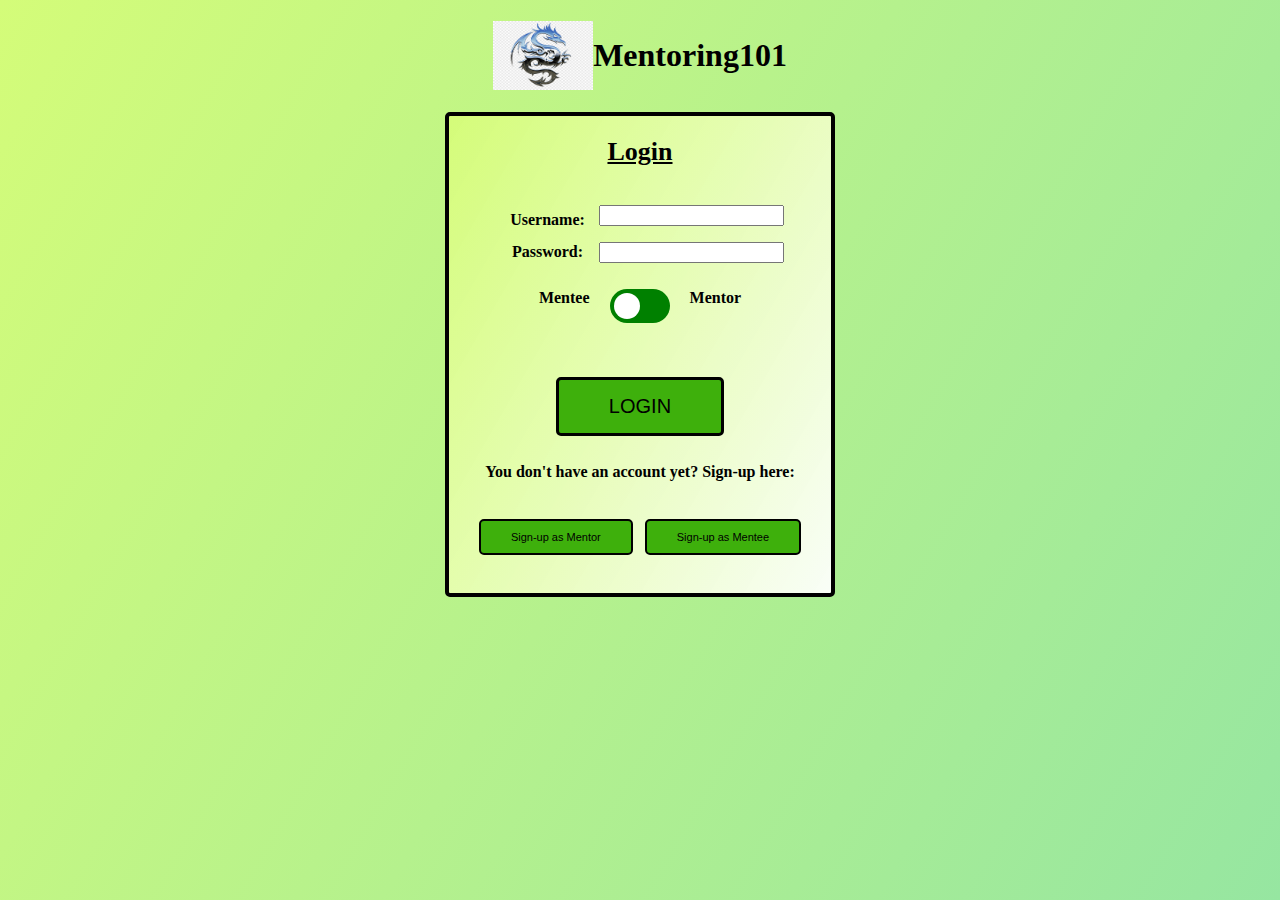
<file: index.html>
<!DOCTYPE html >
<link rel="stylesheet" href="CSS Files\login_style.css">
<link rel="stylesheet" href="CSS Files\general.css">


<body class="dragonBackground" >
    <h1 div class="center">
        <img src="Photos\EPIC DRAGON.png" class="img_style">
        Mentoring101
    </h1>
    
    <div class="center1 roundCorners loginBackround">
        <h4>
            <div class="font_login"><u> Login </u> </div>
           
         <form action="">

          <div class="center2">
            <label for=""> Username: </label>  <input class="center2" type="text" name="name" id="" minlength="5" maxlength="12" required> 
          </div>
           
          <div class="center2">
             <label for=""> Password: </label>   <input type="password" name="password" id="" minlength="12" required> 
          </div>
             <div class="spacing">
                Mentee &nbsp &nbsp    
                <label class="switch">
                    
                    <input type="checkbox">
                    
                    <span class="slider round">  </span>
                </label>
                &nbsp &nbsp  Mentor
            </div>
            
            <div class="flex_container">
                  <div> <input type="submit" value="LOGIN" class="loginButton spacing roundCorners"></input> </div>
                
                  <div> You don't have an account yet? Sign-up here: </div>
            </div>
              
            <div class="flex_container2">
                <button class="button1 marginsLeft roundCorners" type="button" value="Button"  onclick = "window.location.href = 'mentorSignUp.html';">
                  Sign-up as Mentor 
                </button>
                    &nbsp &nbsp
                <button class="button1 marginsRight roundCorners" type="button" value="Button" onclick = "window.location.href = 'menteeSignUp.html';">
                  Sign-up as Mentee 
                </button>
            </div>    
            </form>   
        </h4>     
    </div>

</body>
</file>
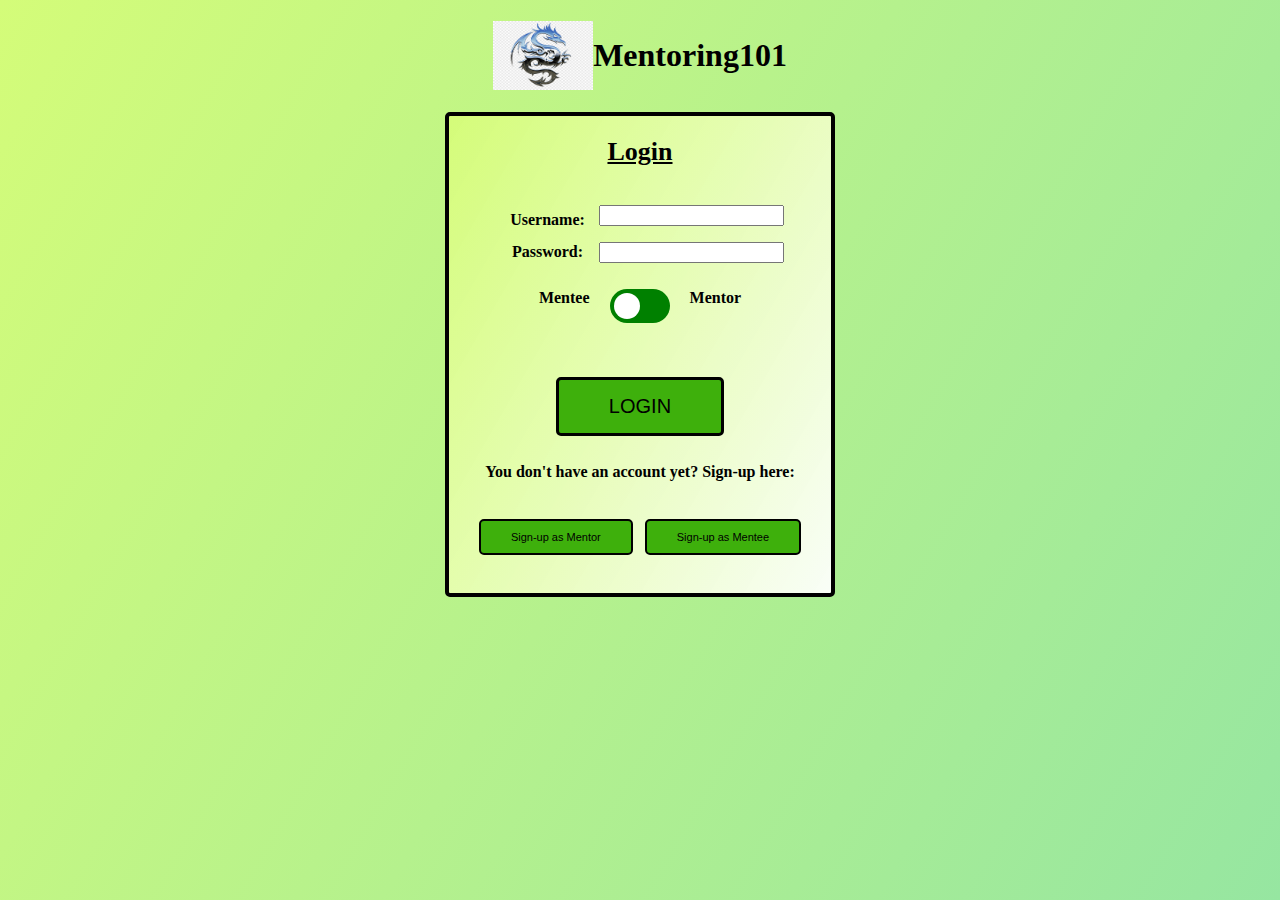
<file: login.html>
<!DOCTYPE html >
<link rel="stylesheet" href="CSS Files\login_style.css">
<link rel="stylesheet" href="CSS Files\general.css">


<body class="dragonBackground" >
    <h1 div class="center">
        <img src="Photos\EPIC DRAGON.png" class="img_style">
        Mentoring101
    </h1>
    
    <div class="center1 roundCorners loginBackround">
        <h4>
            <div class="font_login"><u> Login </u> </div>
           
         <form action="">

          <div class="center2">
            <label for=""> Username: </label>  <input class="center2" type="text" name="name" id="" required> 
          </div>
           
          <div class="center2">
             <label for=""> Password: </label>   <input type="password" name="password" id="" required> 
          </div>
             <div class="spacing">
                Mentee &nbsp &nbsp    
                <label class="switch">
                    
                    <input type="checkbox">
                    
                    <span class="slider round">  </span>
                </label>
                &nbsp &nbsp  Mentor
            </div>
            
            <div class="flex_container">
                  <div> <input type="submit" value="LOGIN" class="loginButton spacing roundCorners"></input> </div>
                
                  <div> You don't have an account yet? Sign-up here: </div>
            </div>
              
            <div class="flex_container2">
                <button class="button1 marginsLeft roundCorners" type="button" value="Button"  onclick = "window.location.href = 'mentorSignUp.html';">
                  Sign-up as Mentor 
                </button>
                    &nbsp &nbsp
                <button class="button1 marginsRight roundCorners" type="button" value="Button" onclick = "window.location.href = 'menteeSignUp.html';">
                  Sign-up as Mentee 
                </button>
            </div>    
            </form>   
        </h4>     
    </div>

</body>
</file>
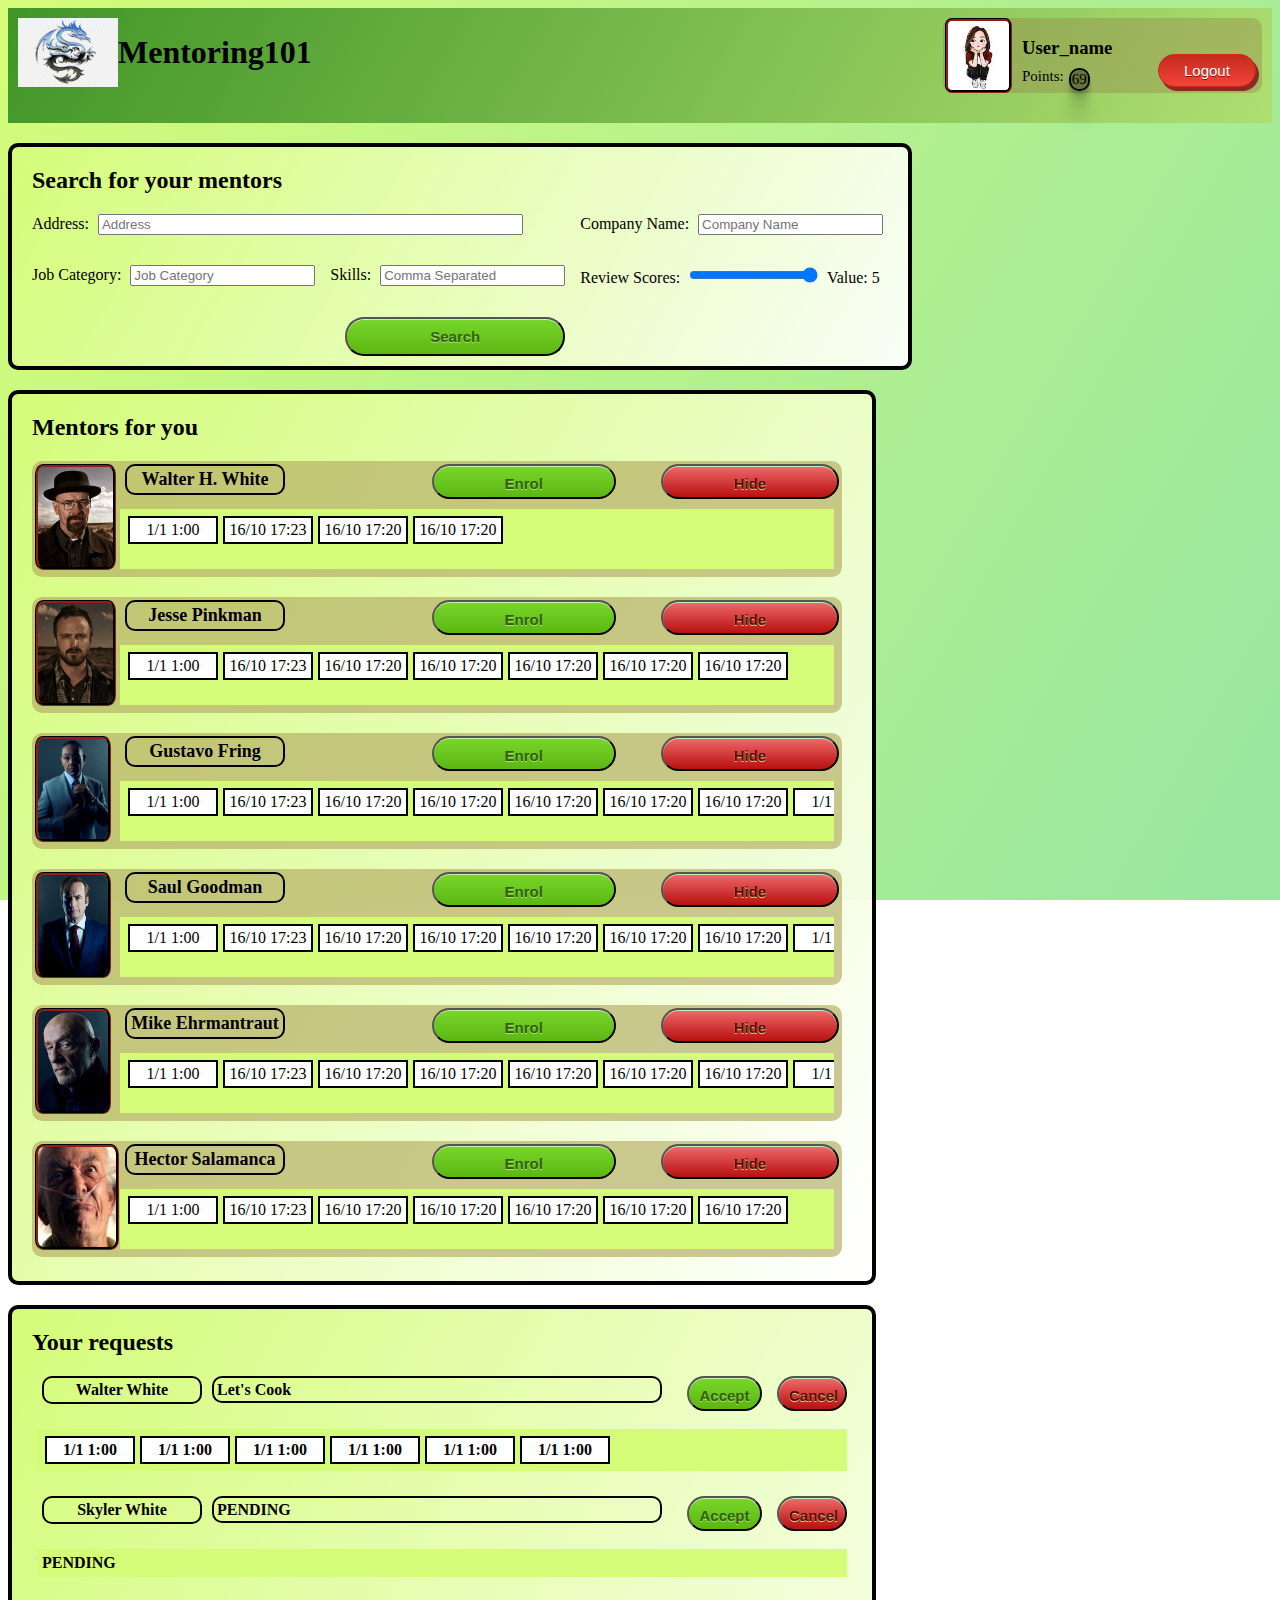
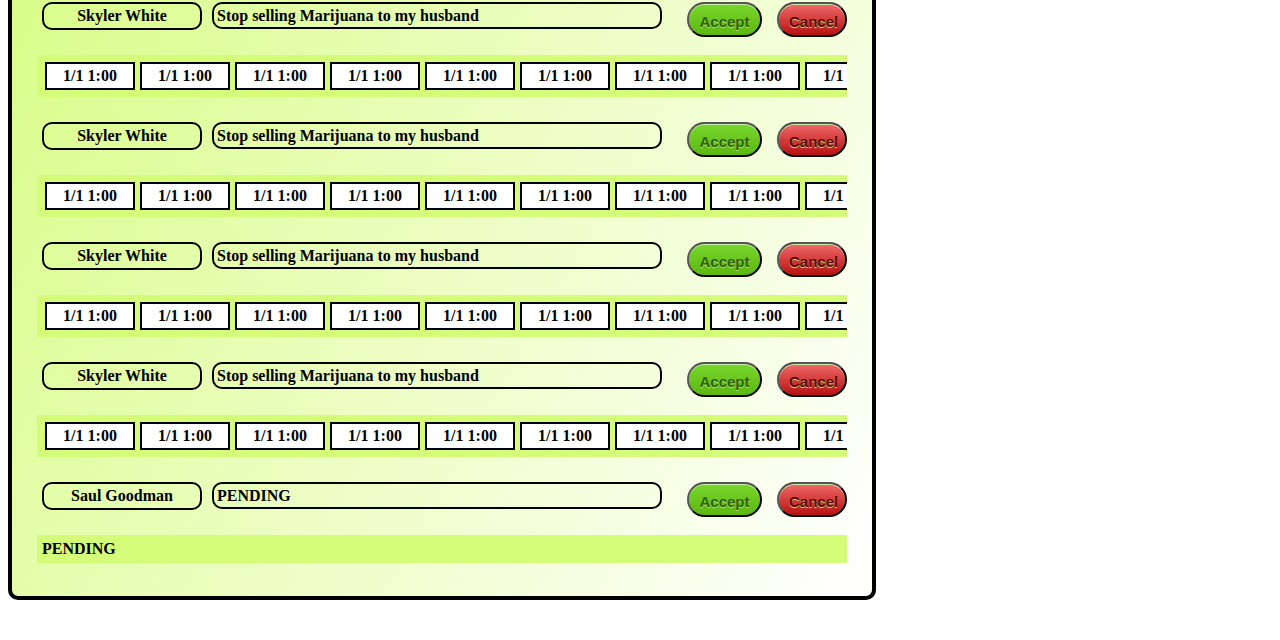
<file: menteeMain.html>
<!DOCTYPE html>
<link rel="stylesheet" href="CSS Files\mentee_style.css">
<link rel="stylesheet" href="CSS Files\login_style.css">
<link rel="stylesheet" href="CSS Files\mentor_style.css">
<link rel="stylesheet" href="CSS Files\general.css">

<body class=dragonBackground>

<div class="grid">
    <h1 div class="center_container2 item1">
        <img src="Photos\EPIC DRAGON.png" class="img_style">
        Mentoring101
    </h1>
    <div class="accountBackround roundCorners1"></div>
    <div class="item2"><img src="Photos\Profile Pic.jpg" class="imgStyle"> </div>
    <div class="item3"><h3> User_name </h3> </div>
    <div class="item4">Points: 
    <div class="upvotes roundCorners1">69</div> 
    </div>
    <div class="item5 logout " onclick = "window.location.href = 'index.html'">Logout</div>
</div>

<div class="bigFlex">

    <div class = "right loginBackround roundCorners1">
        <div ><h2 class="top"> Search for your mentors </h2></div>
        <form action="" class="searchGrid">  
           <div class="address"> Address: <input type="text" name="address" placeholder="Address" size="50"> </div>
           <div class="jobCategory">  Job Category: <input type="text" name="Job Category" placeholder="Job Category" pattern="[A-Za-z]+"> </div>
           <div> Company Name: <input  type="text" name="Company Name" placeholder="Company Name"> </div>
           <div>  Skills: <input type="text" name="Skills" placeholder="Comma Separated" pattern="[A-Za-z,]+"> </div>
             <div> Review Scores:  <input type="range" min="0" max="5" value="5" id="myRange" name="ReviewScore">
                   Value: <span id="demo"></span>

                   <script>
                        var slider = document.getElementById("myRange");
                        var output = document.getElementById("demo");
                        output.innerHTML = slider.value;
                        
                        slider.oninput = function() {
                        output.innerHTML = this.value;
                        }
                    </script>
            </div>
               
            
            
            <input type="submit" value="Search" class="acceptButton search">  
        </form>
    </div>

    <div class = "left_mentorsForYou loginBackround roundCorners1">
        <h2> Mentors for you</h2>

        <div class="meetingContainer">

            <!-- DUMMY CHARACTERS -->
            <div class="mentorForYouGrid slotBackround">
                <div class="divImg"><img src="Photos\Walter.png" class="mentorImg"></div>
                <div class="cornersNameMentor roundCorners1" style="font-size: large;"><b>Walter H. White</b></div>
                <button class=" betterButtons acceptButton acceptPos" > Enrol </button>
                <button class="betterButtons denyButton denyPos" > Hide</button>
                <div class="timeDateList">
                    <div class="timeDateItem">1/1 1:00</div>
                    <div class="timeDateItem">16/10 17:23</div>
                    <div class="timeDateItem">16/10 17:20</div>
                    <div class="timeDateItem">16/10 17:20</div>
                 
                </div>
            </div>

            <div class="mentorForYouGrid slotBackround">
                <div class="divImg"><img src="Photos\Jesse.png" class="mentorImg"></div>
                <div class="cornersNameMentor roundCorners1" style="font-size: large;"><b>Jesse Pinkman</b></div>
                <button class=" betterButtons acceptButton acceptPos" > Enrol </button>
                <button class="betterButtons denyButton denyPos" > Hide</button>
                <div class="timeDateList">
                    <div class="timeDateItem">1/1 1:00</div>
                    <div class="timeDateItem">16/10 17:23</div>
                    <div class="timeDateItem">16/10 17:20</div>
                    <div class="timeDateItem">16/10 17:20</div>
                    <div class="timeDateItem">16/10 17:20</div>
                    <div class="timeDateItem">16/10 17:20</div>
                    <div class="timeDateItem">16/10 17:20</div>
                
                </div>
            </div>

            <div class="mentorForYouGrid slotBackround">
                <div class="divImg"><img src="Photos\Gus.webp" class="mentorImg"></div>
                <div class="cornersNameMentor roundCorners1" style="font-size: large;"><b>Gustavo Fring</b></div>
                <button class=" betterButtons acceptButton acceptPos" > Enrol </button>
                <button class="betterButtons denyButton denyPos" > Hide</button>
                <div class="timeDateList">
                    <div class="timeDateItem">1/1 1:00</div>
                    <div class="timeDateItem">16/10 17:23</div>
                    <div class="timeDateItem">16/10 17:20</div>
                    <div class="timeDateItem">16/10 17:20</div>
                    <div class="timeDateItem">16/10 17:20</div>
                    <div class="timeDateItem">16/10 17:20</div>
                    <div class="timeDateItem">16/10 17:20</div>
                    <div class="timeDateItem">1/1 1:00</div>
                    <div class="timeDateItem">16/10 17:23</div>
                    <div class="timeDateItem">16/10 17:20</div>
                    <div class="timeDateItem">16/10 17:20</div>
                    <div class="timeDateItem">16/10 17:20</div>
                    <div class="timeDateItem">16/10 17:20</div>
                    <div class="timeDateItem">16/10 17:20</div>
                
                </div>
            </div>


            <div class="mentorForYouGrid slotBackround">
                <div class="divImg"><img src="Photos\Saul.png" class="mentorImg"></div>
                <div class="cornersNameMentor roundCorners1" style="font-size: large;"><b>Saul Goodman</b></div>
                <button class=" betterButtons acceptButton acceptPos" > Enrol </button>
                <button class="betterButtons denyButton denyPos" > Hide</button>
                <div class="timeDateList">
                    <div class="timeDateItem">1/1 1:00</div>
                    <div class="timeDateItem">16/10 17:23</div>
                    <div class="timeDateItem">16/10 17:20</div>
                    <div class="timeDateItem">16/10 17:20</div>
                    <div class="timeDateItem">16/10 17:20</div>
                    <div class="timeDateItem">16/10 17:20</div>
                    <div class="timeDateItem">16/10 17:20</div>
                    <div class="timeDateItem">1/1 1:00</div>
                    <div class="timeDateItem">16/10 17:23</div>
                    <div class="timeDateItem">16/10 17:20</div>
                    <div class="timeDateItem">16/10 17:20</div>
                    <div class="timeDateItem">16/10 17:20</div>
                    <div class="timeDateItem">16/10 17:20</div>
                    <div class="timeDateItem">16/10 17:20</div>
                
                </div>
            </div>

            <div class="mentorForYouGrid slotBackround">
                <div class="divImg"><img src="Photos\Mike.png" class="mentorImg"></div>
                <div class="cornersNameMentor roundCorners1" style="font-size: large;"><b>Mike Ehrmantraut</b></div>
                <button class=" betterButtons acceptButton acceptPos" > Enrol </button>
                <button class="betterButtons denyButton denyPos" > Hide</button>
                <div class="timeDateList">
                    <div class="timeDateItem">1/1 1:00</div>
                    <div class="timeDateItem">16/10 17:23</div>
                    <div class="timeDateItem">16/10 17:20</div>
                    <div class="timeDateItem">16/10 17:20</div>
                    <div class="timeDateItem">16/10 17:20</div>
                    <div class="timeDateItem">16/10 17:20</div>
                    <div class="timeDateItem">16/10 17:20</div>
                    <div class="timeDateItem">1/1 1:00</div>
                    <div class="timeDateItem">16/10 17:23</div>
                    <div class="timeDateItem">16/10 17:20</div>
                    <div class="timeDateItem">16/10 17:20</div>
                    <div class="timeDateItem">16/10 17:20</div>
                    <div class="timeDateItem">16/10 17:20</div>
                    <div class="timeDateItem">16/10 17:20</div>
                
                </div>
            </div>

            <div class="mentorForYouGrid slotBackround">
                <div class="divImg"><img src="Photos\Hector.jpeg" class="mentorImg"></div>
                <div class="cornersNameMentor roundCorners1" style="font-size: large;"><b>Hector Salamanca</b></div>
                <button class=" betterButtons acceptButton acceptPos" > Enrol </button>
                <button class="betterButtons denyButton denyPos" > Hide</button>
                <div class="timeDateList">
                    <div class="timeDateItem">1/1 1:00</div>
                    <div class="timeDateItem">16/10 17:23</div>
                    <div class="timeDateItem">16/10 17:20</div>
                    <div class="timeDateItem">16/10 17:20</div>
                    <div class="timeDateItem">16/10 17:20</div>
                    <div class="timeDateItem">16/10 17:20</div>
                    <div class="timeDateItem">16/10 17:20</div>
                
                </div>
            </div>

            <div class="mentorForYouGrid slotBackround">
                <div class="divImg"><img src="Photos\Hank.png" class="mentorImg"></div>
                <div class="cornersNameMentor roundCorners1" style="font-size: large;"><b>Hank Schrader</b></div>
                <button class=" betterButtons acceptButton acceptPos" > Enrol </button>
                <button class="betterButtons denyButton denyPos" > Hide</button>
                <div class="timeDateList">
                    <div class="timeDateItem">1/1 1:00</div>
                    <div class="timeDateItem">16/10 17:23</div>
                    <div class="timeDateItem">16/10 17:20</div>
                    <div class="timeDateItem">16/10 17:20</div>
                    <div class="timeDateItem">16/10 17:20</div>
                    <div class="timeDateItem">16/10 17:20</div>
                    <div class="timeDateItem">16/10 17:20</div>
                    <div class="timeDateItem">1/1 1:00</div>
                    <div class="timeDateItem">16/10 17:23</div>
                    <div class="timeDateItem">16/10 17:20</div>
                    <div class="timeDateItem">16/10 17:20</div>
                    <div class="timeDateItem">16/10 17:20</div>
                    <div class="timeDateItem">16/10 17:20</div>
                    <div class="timeDateItem">16/10 17:20</div>
                
                </div>
            </div>

             <!-- DUMMY CHARACTERS -->
        </div>
      
    </div>

    <div class = "left_mentorsForYou loginBackround roundCorners1">
        <h2>Your requests</h2>
        <!-- DUMMY CHARACTERS-->
        <div class="meetingContainer">
        <div class="yourRequestEntry">
            <div class="yourRequestsName roundCorners1">  Walter White    </div>
            <div class="descritpion"> Let's Cook</div>
            <button class=" betterButtons acceptButton acceptPos" > Accept </button>
            <button class="betterButtons denyButton1 denyPos" > Cancel</button>
            <div class="timeDateList2" >
                <div class="timeDateItem">1/1 1:00</div>
                <div class="timeDateItem">1/1 1:00</div>
                <div class="timeDateItem">1/1 1:00</div>
                <div class="timeDateItem">1/1 1:00</div>

                <div class="timeDateItem">1/1 1:00</div> <div class="timeDateItem">1/1 1:00</div>
            </div>  
        </div>

        <div class="yourRequestEntry">
            <div class="yourRequestsName roundCorners1">  Skyler White    </div>
            <div class="descritpion"> PENDING</div>
            <button class=" betterButtons acceptButton acceptPos" > Accept </button>
            <button class="betterButtons denyButton1 denyPos" > Cancel</button>
            <div class="timeDateList2" >
                PENDING
            </div>  
        </div>

        <div class="yourRequestEntry">
            <div class="yourRequestsName roundCorners1">  Skyler White    </div>
            <div class="descritpion"> Stop selling Marijuana to my husband</div>
            <button class=" betterButtons acceptButton acceptPos" > Accept </button>
            <button class="betterButtons denyButton1 denyPos" > Cancel</button>
            <div class="timeDateList2" >
                <div class="timeDateItem">1/1 1:00</div>
                <div class="timeDateItem">1/1 1:00</div>
                <div class="timeDateItem">1/1 1:00</div>
                <div class="timeDateItem">1/1 1:00</div>
                <div class="timeDateItem">1/1 1:00</div>
                <div class="timeDateItem">1/1 1:00</div>
                <div class="timeDateItem">1/1 1:00</div>
                <div class="timeDateItem">1/1 1:00</div>

                <div class="timeDateItem">1/1 1:00</div> 
                <div class="timeDateItem">1/1 1:00</div>
                <div class="timeDateItem">1/1 1:00</div> 
                <div class="timeDateItem">1/1 1:00</div>
            </div>  
        </div>

        <div class="yourRequestEntry">
            <div class="yourRequestsName roundCorners1">  Skyler White    </div>
            <div class="descritpion"> Stop selling Marijuana to my husband</div>
            <button class=" betterButtons acceptButton acceptPos" > Accept </button>
            <button class="betterButtons denyButton1 denyPos" > Cancel</button>
            <div class="timeDateList2" >
                <div class="timeDateItem">1/1 1:00</div>
                <div class="timeDateItem">1/1 1:00</div>
                <div class="timeDateItem">1/1 1:00</div>
                <div class="timeDateItem">1/1 1:00</div>
                <div class="timeDateItem">1/1 1:00</div>
                <div class="timeDateItem">1/1 1:00</div>
                <div class="timeDateItem">1/1 1:00</div>
                <div class="timeDateItem">1/1 1:00</div>

                <div class="timeDateItem">1/1 1:00</div> 
                <div class="timeDateItem">1/1 1:00</div>
                <div class="timeDateItem">1/1 1:00</div> 
                <div class="timeDateItem">1/1 1:00</div>
            </div>  
        </div>

        <div class="yourRequestEntry">
            <div class="yourRequestsName roundCorners1">  Skyler White    </div>
            <div class="descritpion"> Stop selling Marijuana to my husband</div>
            <button class=" betterButtons acceptButton acceptPos" > Accept </button>
            <button class="betterButtons denyButton1 denyPos" > Cancel</button>
            <div class="timeDateList2" >
                <div class="timeDateItem">1/1 1:00</div>
                <div class="timeDateItem">1/1 1:00</div>
                <div class="timeDateItem">1/1 1:00</div>
                <div class="timeDateItem">1/1 1:00</div>
                <div class="timeDateItem">1/1 1:00</div>
                <div class="timeDateItem">1/1 1:00</div>
                <div class="timeDateItem">1/1 1:00</div>
                <div class="timeDateItem">1/1 1:00</div>

                <div class="timeDateItem">1/1 1:00</div> 
                <div class="timeDateItem">1/1 1:00</div>
                <div class="timeDateItem">1/1 1:00</div> 
                <div class="timeDateItem">1/1 1:00</div>
            </div>  
        </div>

        <div class="yourRequestEntry">
            <div class="yourRequestsName roundCorners1">  Skyler White    </div>
            <div class="descritpion"> Stop selling Marijuana to my husband</div>
            <button class=" betterButtons acceptButton acceptPos" > Accept </button>
            <button class="betterButtons denyButton1 denyPos" > Cancel</button>
            <div class="timeDateList2" >
                <div class="timeDateItem">1/1 1:00</div>
                <div class="timeDateItem">1/1 1:00</div>
                <div class="timeDateItem">1/1 1:00</div>
                <div class="timeDateItem">1/1 1:00</div>
                <div class="timeDateItem">1/1 1:00</div>
                <div class="timeDateItem">1/1 1:00</div>
                <div class="timeDateItem">1/1 1:00</div>
                <div class="timeDateItem">1/1 1:00</div>

                <div class="timeDateItem">1/1 1:00</div> 
                <div class="timeDateItem">1/1 1:00</div>
                <div class="timeDateItem">1/1 1:00</div> 
                <div class="timeDateItem">1/1 1:00</div>
            </div>  
        </div>

        <div class="yourRequestEntry">
            <div class="yourRequestsName roundCorners1">  Saul Goodman    </div>
            <div class="descritpion"> PENDING</div>
            <button class=" betterButtons acceptButton acceptPos" > Accept </button>
            <button class="betterButtons denyButton1 denyPos" > Cancel</button>
            <div class="timeDateList2" >
                PENDING
            </div>  
        </div>

        <div class="yourRequestEntry">
            <div class="yourRequestsName roundCorners1">  Skyler White    </div>
            <div class="descritpion"> Stop selling Marijuana to my husband</div>
            <button class=" betterButtons acceptButton acceptPos" > Accept </button>
            <button class="betterButtons denyButton1 denyPos" > Cancel</button>
            <div class="timeDateList2" >
                <div class="timeDateItem">1/1 1:00</div>
                <div class="timeDateItem">1/1 1:00</div>
                <div class="timeDateItem">1/1 1:00</div>
            </div>  
        </div>

        <div class="yourRequestEntry">
            <div class="yourRequestsName roundCorners1">  Skyler White    </div>
            <div class="descritpion"> PENDING</div>
            <button class=" betterButtons acceptButton acceptPos" > Accept </button>
            <button class="betterButtons denyButton1 denyPos" > Cancel</button>
            <div class="timeDateList2" >
                PENDING
            </div>  
        </div>

        

        <!-- DUMMY CHARACTERS-->
    </div>
    </div>


</div>

</body>
</file>
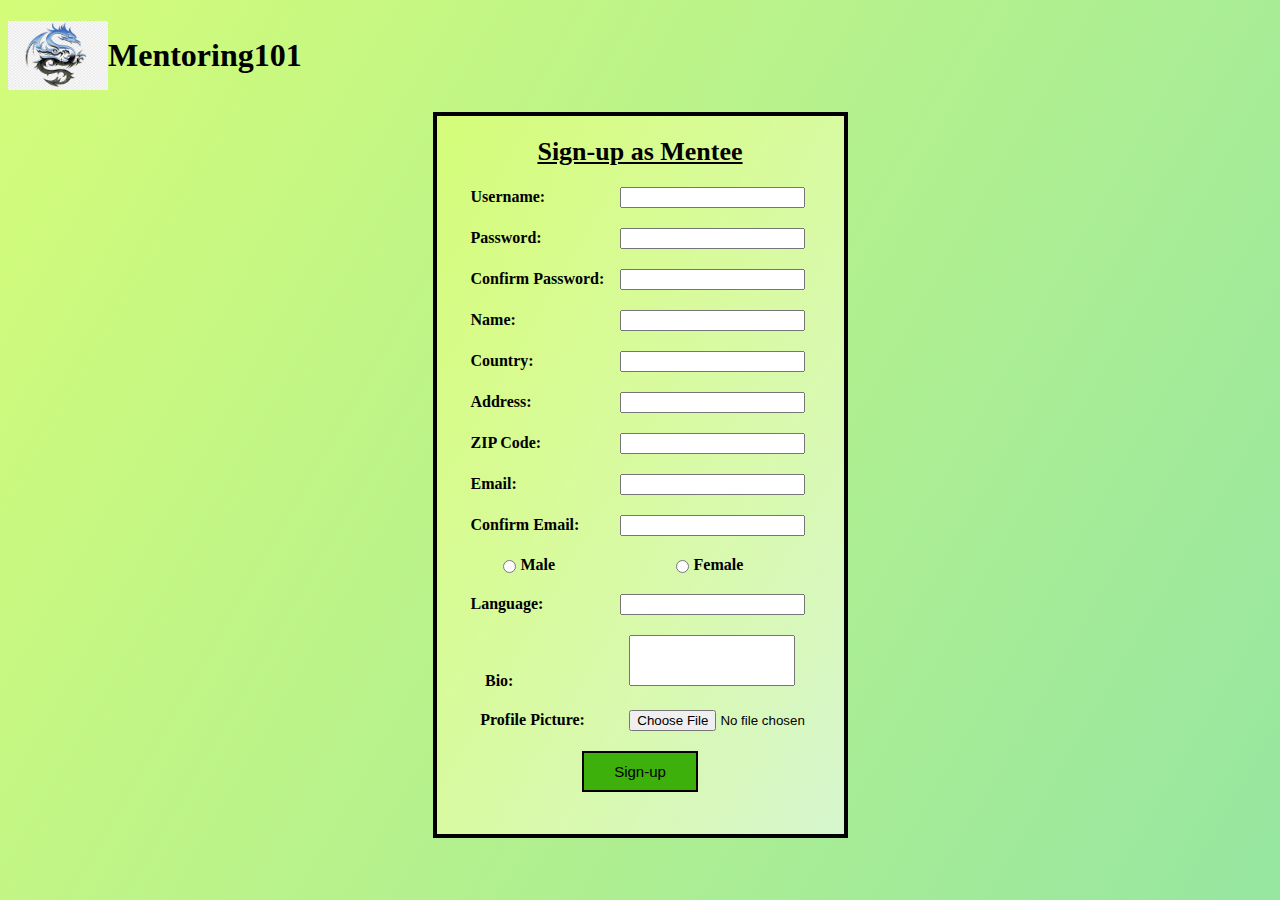
<file: menteeSignUp.html>
<!DOCTYPE html>
<link rel="stylesheet" href="CSS Files\mentee_style.css">
<link rel="stylesheet" href="CSS Files\general.css">

<script src="JS\Validate.js"></script>

<h1 div class="center_container">
    <img src="Photos\EPIC DRAGON.png" class="img_style">
    Mentoring101
</h1>

<body class="dragonBackground">
<div class = "center1 loginBackround">
    <h4>
    
      <div class="font_style"><u> Sign-up as Mentee </u> </div>
       
    <div class="container">
     <form name="MenteeForm">
        <div> <label for=""> Username: </label> <input type="text" name="user_name" id=""  >  </div>

        <div id="unError" class="verify"></div>
      
        <div> <label for=""> Password: </label> <input type="password" name="password" id=""  >  </div>
             
        <div id="passError" class="verify"></div>

        <div> <label for=""> Confirm Password:</label> <input type="password" name="confirm_password" id=""  >  </div>

        <div id="passConfError" class="verify"></div>

        <div> <label for=""> Name: </label> <input type="text" name="name" id=""  >  </div>

        <div id="nameError" class="verify"></div>

        <div> <label for=""> Country:</label> <input type="text" name="country" id="" >  </div>

        <div id="countryError" class="verify"></div>
                
        <div> <label for=""> Address:</label> <input type="text" name="adress" id="" >  </div>

        <div id="addressError" class="verify"></div>
       
        <div> <label for=""> ZIP Code:</label> <input type="text" name="zipcode" id="" >  </div> <!--pattern="[0-9]{4}[A-Za-z]{2}"-->

        <div id="zipError" class="verify"></div>
      
        <div> <label for=""> Email:</label> <input type="email" name="email" id="" >  </div>

        <div id="emailError" class="verify"></div>
       
        <div> <label for=""> Confirm Email:</label> <input type="email" name="confirm_email" id="" >  </div>

        <div id="confEmailError" class="verify"></div>
               
        <div class="right_sex">  <input name="sex_option" type="radio" value="Male"/> <label class="label1" >Male</label>
        <br>
        <input name="sex_option" type="radio" value="Female" /> <label class="label1" >Female</label>
        </div>

        <div id="sexError" class="verify"></div>
      
        <div> <label for=""> Language:</label> <input type="text" name="Language" id=""  >  </div> <!--pattern="[A-Za-z]+"-->

        <div id="languageError" class="verify"></div>
      
        <div > <label for="" > Bio:</label>  <textarea  name="bio" id="" cols="18" rows="3"  ></textarea>  </div>

        <div id="bioError" class="verify"></div>
        
        <div class="margin"> <label for="" > Profile Picture: </label> <input  type="file" name="picture" id="" accept=".png, .jpeg">  </div>

       <div class="spacing">
        <button type="button"class="button1" onclick="validateForm()"> Sign-up </button>    
       </div>
      </form> 
    </div>
    </h4>     
</div>
</body>
</file>
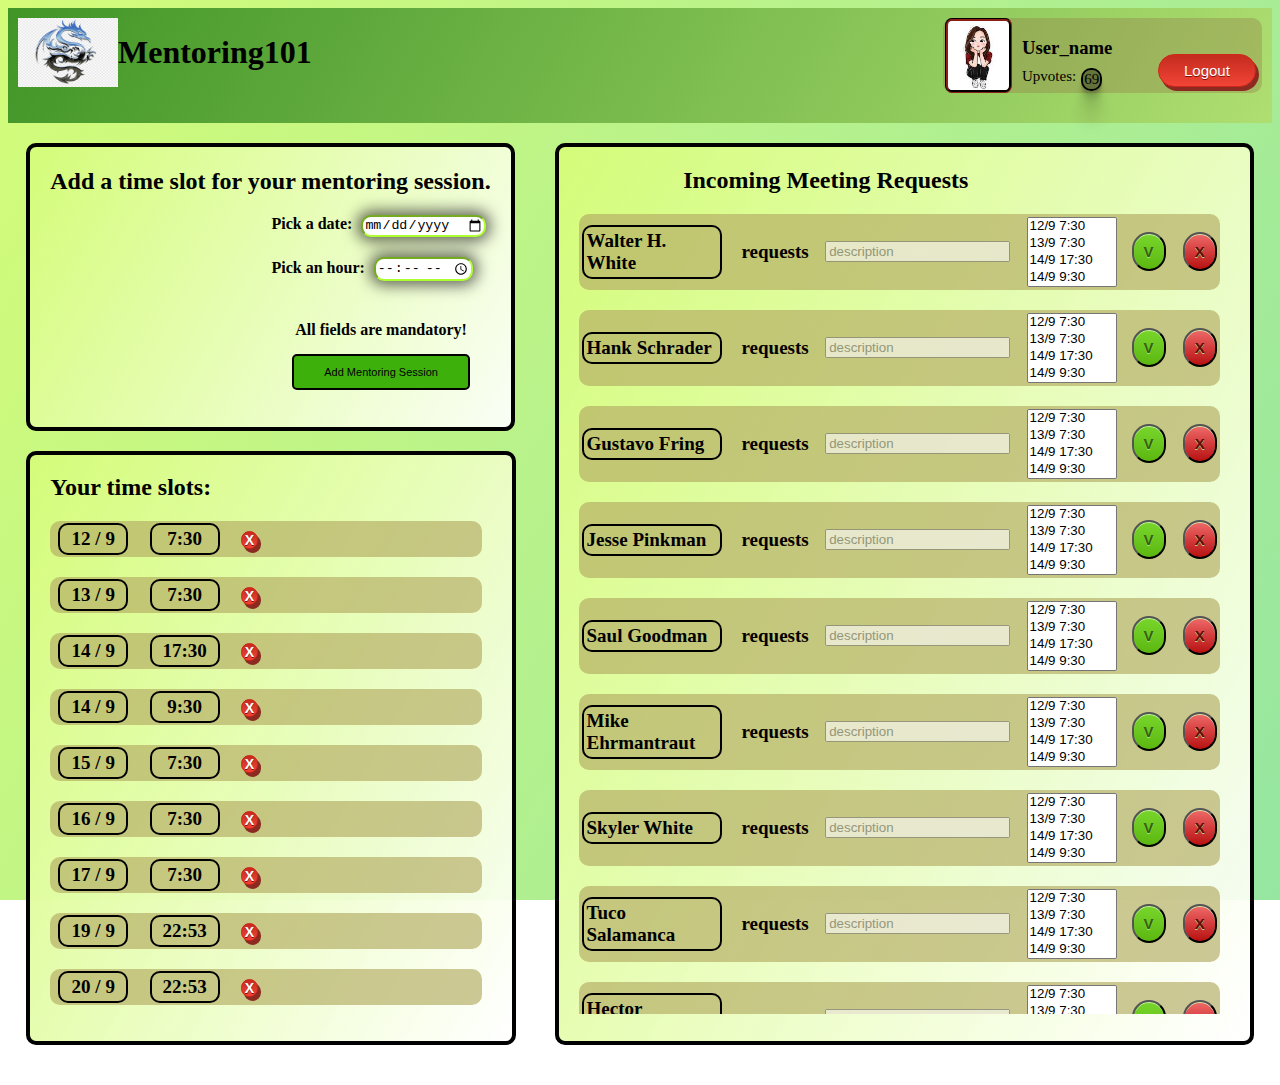
<file: mentorMain.html>
<!DOCTYPE html>
<link rel="stylesheet" href="CSS Files\mentee_style.css">
<link rel="stylesheet" href="CSS Files\login_style.css">
<link rel="stylesheet" href="CSS Files\mentor_style.css">
<link rel="stylesheet" href="CSS Files\general.css">

<body class=dragonBackground>

<div class="grid">
    <h1 div class="center_container2 item1">
        <img src="Photos\EPIC DRAGON.png" class="img_style">
        Mentoring101
    </h1>
    <div class="accountBackround roundCorners1"></div>
    <div class="item2"><img src="Photos\Profile Pic.jpg" class="imgStyle"> </div>
    <div class="item3"><h3> User_name </h3> </div>
    <div class="item4">Upvotes: 
    <div class="upvotes roundCorners1">69</div> 
    </div>
    <div class="item5 logout " onclick = "window.location.href = 'login.html'">Logout</div>
</div>

<div class="bigGrid">

  <div class = "right loginBackround roundCorners1 meetingRequests">
    <div class="yourTimeSlots"><h2> Incoming Meeting Requests</h2></div>

    <div class="meetingContainer">


      <!-- DUMMY CHARACTERS--------------------------------------------------->
      <div class="input slotBackround ">
        <div class="cornersName roundCorners1">Walter H. White</div> requests
          <form action="" class="formRequests">  
           <input class="description" type="text" name="description1" required placeholder="description">
           <select name="Date" id=""  multiple class="dropDownMenu" required>
              <option value="1">12/9 7:30</option>
              <option value="2">13/9 7:30</option>
              <option value="3">14/9 17:30</option>
              <option value="4">14/9 9:30</option>
              <option value="5">15/9 7:30</option>
              <option value="6">16/9 7:30</option>
              <option value="7">17/9 7:30</option>
              <option value="8">19/9 22:53</option>
              <option value="9">20/9 22:53</option>
              <option value="10">12/12 22:53</option>
           </select> 
           <input type="submit" value="V" class="acceptButton">  
         </form>
           <button class="denyButton" value="X">X</button>
      </div>


      <div class="input slotBackround ">
        <div class="cornersName roundCorners1">Hank Schrader</div> requests
          <form action="" class="formRequests">  
           <input class="description" type="text" name="description1" required placeholder="description">
           <select name="Date" id=""  multiple class="dropDownMenu" required>
              <option value="1">12/9 7:30</option>
              <option value="2">13/9 7:30</option>
              <option value="3">14/9 17:30</option>
              <option value="4">14/9 9:30</option>
              <option value="5">15/9 7:30</option>
              <option value="6">16/9 7:30</option>
              <option value="7">17/9 7:30</option>
              <option value="8">19/9 22:53</option>
              <option value="9">20/9 22:53</option>
              <option value="10">12/12 22:53</option>
           </select> 
           <input type="submit" value="V" class="acceptButton">  
         </form>
           <button class="denyButton" value="X">X</button>
      </div>

      <div class="input slotBackround ">
        <div class="cornersName roundCorners1">Gustavo Fring</div> requests
          <form action="" class="formRequests">  
           <input class="description" type="text" name="description1" required placeholder="description">
           <select name="Date" id=""  multiple class="dropDownMenu" required>
              <option value="1">12/9 7:30</option>
              <option value="2">13/9 7:30</option>
              <option value="3">14/9 17:30</option>
              <option value="4">14/9 9:30</option>
              <option value="5">15/9 7:30</option>
              <option value="6">16/9 7:30</option>
              <option value="7">17/9 7:30</option>
              <option value="8">19/9 22:53</option>
              <option value="9">20/9 22:53</option>
              <option value="10">12/12 22:53</option>
           </select> 
           <input type="submit" value="V" class="acceptButton">  
         </form>
           <button class="denyButton" value="X">X</button>
      </div>

      <div class="input slotBackround ">
        <div class="cornersName roundCorners1">Jesse Pinkman</div> requests
          <form action="" class="formRequests">  
           <input class="description" type="text" name="description1" required placeholder="description">
           <select name="Date" id=""  multiple class="dropDownMenu" required>
              <option value="1">12/9 7:30</option>
              <option value="2">13/9 7:30</option>
              <option value="3">14/9 17:30</option>
              <option value="4">14/9 9:30</option>
              <option value="5">15/9 7:30</option>
              <option value="6">16/9 7:30</option>
              <option value="7">17/9 7:30</option>
              <option value="8">19/9 22:53</option>
              <option value="9">20/9 22:53</option>
              <option value="10">12/12 22:53</option>
           </select> 
           <input type="submit" value="V" class="acceptButton">  
         </form>
           <button class="denyButton" value="X">X</button>
      </div>

      <div class="input slotBackround ">
        <div class="cornersName roundCorners1">Saul Goodman</div> requests
          <form action="" class="formRequests">  
           <input class="description" type="text" name="description1" required placeholder="description">
           <select name="Date" id=""  multiple class="dropDownMenu" required>
              <option value="1">12/9 7:30</option>
              <option value="2">13/9 7:30</option>
              <option value="3">14/9 17:30</option>
              <option value="4">14/9 9:30</option>
              <option value="5">15/9 7:30</option>
              <option value="6">16/9 7:30</option>
              <option value="7">17/9 7:30</option>
              <option value="8">19/9 22:53</option>
              <option value="9">20/9 22:53</option>
              <option value="10">12/12 22:53</option>
           </select> 
           <input type="submit" value="V" class="acceptButton">  
         </form>
           <button class="denyButton" value="X">X</button>
      </div>

      <div class="input slotBackround ">
        <div class="cornersName roundCorners1">Mike Ehrmantraut</div> requests
          <form action="" class="formRequests">  
           <input class="description" type="text" name="description1" required placeholder="description">
           <select name="Date" id=""  multiple class="dropDownMenu" required>
              <option value="1">12/9 7:30</option>
              <option value="2">13/9 7:30</option>
              <option value="3">14/9 17:30</option>
              <option value="4">14/9 9:30</option>
              <option value="5">15/9 7:30</option>
              <option value="6">16/9 7:30</option>
              <option value="7">17/9 7:30</option>
              <option value="8">19/9 22:53</option>
              <option value="9">20/9 22:53</option>
              <option value="10">12/12 22:53</option>
           </select> 
           <input type="submit" value="V" class="acceptButton">  
         </form>
           <button class="denyButton" value="X">X</button>
      </div>

      <div class="input slotBackround ">
        <div class="cornersName roundCorners1">Skyler White</div> requests
          <form action="" class="formRequests">  
           <input class="description" type="text" name="description1" required placeholder="description">
           <select name="Date" id=""  multiple class="dropDownMenu" required>
              <option value="1">12/9 7:30</option>
              <option value="2">13/9 7:30</option>
              <option value="3">14/9 17:30</option>
              <option value="4">14/9 9:30</option>
              <option value="5">15/9 7:30</option>
              <option value="6">16/9 7:30</option>
              <option value="7">17/9 7:30</option>
              <option value="8">19/9 22:53</option>
              <option value="9">20/9 22:53</option>
              <option value="10">12/12 22:53</option>
           </select> 
           <input type="submit" value="V" class="acceptButton">  
         </form>
           <button class="denyButton" value="X">X</button>
      </div>

      <div class="input slotBackround ">
        <div class="cornersName roundCorners1">Tuco Salamanca</div> requests
          <form action="" class="formRequests">  
           <input class="description" type="text" name="description1" required placeholder="description">
           <select name="Date" id=""  multiple class="dropDownMenu" required>
              <option value="1">12/9 7:30</option>
              <option value="2">13/9 7:30</option>
              <option value="3">14/9 17:30</option>
              <option value="4">14/9 9:30</option>
              <option value="5">15/9 7:30</option>
              <option value="6">16/9 7:30</option>
              <option value="7">17/9 7:30</option>
              <option value="8">19/9 22:53</option>
              <option value="9">20/9 22:53</option>
              <option value="10">12/12 22:53</option>
           </select> 
           <input type="submit" value="V" class="acceptButton">  
         </form>
           <button class="denyButton" value="X">X</button>
      </div>

      <div class="input slotBackround ">
        <div class="cornersName roundCorners1">Hector Salamanca</div> requests
          <form action="" class="formRequests">  
           <input class="description" type="text" name="description1" required placeholder="description">
           <select name="Date" id=""  multiple class="dropDownMenu" required>
              <option value="1">12/9 7:30</option>
              <option value="2">13/9 7:30</option>
              <option value="3">14/9 17:30</option>
              <option value="4">14/9 9:30</option>
              <option value="5">15/9 7:30</option>
              <option value="6">16/9 7:30</option>
              <option value="7">17/9 7:30</option>
              <option value="8">19/9 22:53</option>
              <option value="9">20/9 22:53</option>
              <option value="10">12/12 22:53</option>
           </select> 
           <input type="submit" value="V" class="acceptButton">  
         </form>
           <button class="denyButton" value="X">X</button>
      </div>

      <div class="input slotBackround ">
        <div class="cornersName roundCorners1">Steven Gomez</div> requests
          <form action="" class="formRequests">  
           <input class="description" type="text" name="description1" required placeholder="description">
           <select name="Date" id=""  multiple class="dropDownMenu" required>
              <option value="1">12/9 7:30</option>
              <option value="2">13/9 7:30</option>
              <option value="3">14/9 17:30</option>
              <option value="4">14/9 9:30</option>
              <option value="5">15/9 7:30</option>
              <option value="6">16/9 7:30</option>
              <option value="7">17/9 7:30</option>
              <option value="8">19/9 22:53</option>
              <option value="9">20/9 22:53</option>
              <option value="10">12/12 22:53</option>
           </select> 
           <input type="submit" value="V" class="acceptButton">  
         </form>
           <button class="denyButton" value="X">X</button>
      </div>

      <div class="input slotBackround ">
        <div class="cornersName roundCorners1">Mike Ox Long</div> requests
          <form action="" class="formRequests">  
           <input class="description" type="text" name="description1" required placeholder="description">
           <select name="Date" id=""  multiple class="dropDownMenu" required>
              <option value="1">12/9 7:30</option>
              <option value="2">13/9 7:30</option>
              <option value="3">14/9 17:30</option>
              <option value="4">14/9 9:30</option>
              <option value="5">15/9 7:30</option>
              <option value="6">16/9 7:30</option>
              <option value="7">17/9 7:30</option>
              <option value="8">19/9 22:53</option>
              <option value="9">20/9 22:53</option>
              <option value="10">12/12 22:53</option>
           </select> 
           <input type="submit" value="V" class="acceptButton">  
         </form>
           <button class="denyButton" value="X">X</button>
      </div>

      <!-- DUMMY CHARACTERS---------------------------------------------------------->

    </div>
  </div>


  <div class = "left1 loginBackround roundCorners1 timeSlot">
      <h4>
      
          <div class=""><h2> Add a time slot for your mentoring session. </h2></div>

      <div class="container">  
      <form action="">
        <div class="flexContainer">    
          <div> Pick a date:  <input type = "date" name = "date" class="styleDate" required> </div>
          <div> Pick an hour:  <input type = "time" name = "time" class="styleDate" required> </div>
        </div> 
          All fields are mandatory!
        <div class="spacing roundCorners"> <input type="submit" value="Add Mentoring Session" class="button1 roundCorners"> </input> </div>
        
        </form>
      </div>   
      </h4>     
  </div>

  <div class = "left1 loginBackround roundCorners1 timeSlotViewer">
    <div class="yourTimeSlots"><h2> Your time slots: </h2></div>
    <div class="timeSlots">
      <div class="input slotBackround "> <div class="corners roundCorners1 date">12 / 9</div> <div class="corners roundCorners1 time">7:30</div> <div class="cancelButton">X</div> </div>
      <div class="input slotBackround "> <div class="corners roundCorners1 date">13 / 9</div> <div class="corners roundCorners1 time">7:30</div>  <div class="cancelButton">X</div> </div>
      <div class="input slotBackround "> <div class="corners roundCorners1 date">14 / 9</div> <div class="corners roundCorners1 time">17:30</div> <div class="cancelButton">X</div> </div>
      <div class="input slotBackround "> <div class="corners roundCorners1 date" >14 / 9</div> <div class="corners roundCorners1 time">9:30</div>  <div class="cancelButton">X</div> </div>
      <div class="input slotBackround "> <div class="corners roundCorners1 date">15 / 9</div> <div class="corners roundCorners1 time">7:30</div> <div class="cancelButton">X</div> </div>
      <div class="input slotBackround "> <div class="corners roundCorners1 date" >16 / 9</div> <div class="corners roundCorners1 time">7:30</div>  <div class="cancelButton">X</div> </div>
      <div class="input slotBackround "> <div class="corners roundCorners1 date">17 / 9</div> <div class="corners roundCorners1 time">7:30</div> <div class="cancelButton">X</div> </div>
      <div class="input slotBackround "> <div class="corners roundCorners1 date" >19 / 9</div> <div class="corners roundCorners1 time">22:53</div>  <div class="cancelButton">X</div> </div>
      <div class="input slotBackround "> <div class="corners roundCorners1 date">20 / 9</div> <div class="corners roundCorners1 time">22:53</div> <div class="cancelButton">X</div> </div>
      <div class="input slotBackround "> <div class="corners roundCorners1 date" >12 / 12</div> <div class="corners roundCorners1 time">22:53</div>  <div class="cancelButton">X</div> </div>
    </div>
  </div>
</div>


</body>
</file>
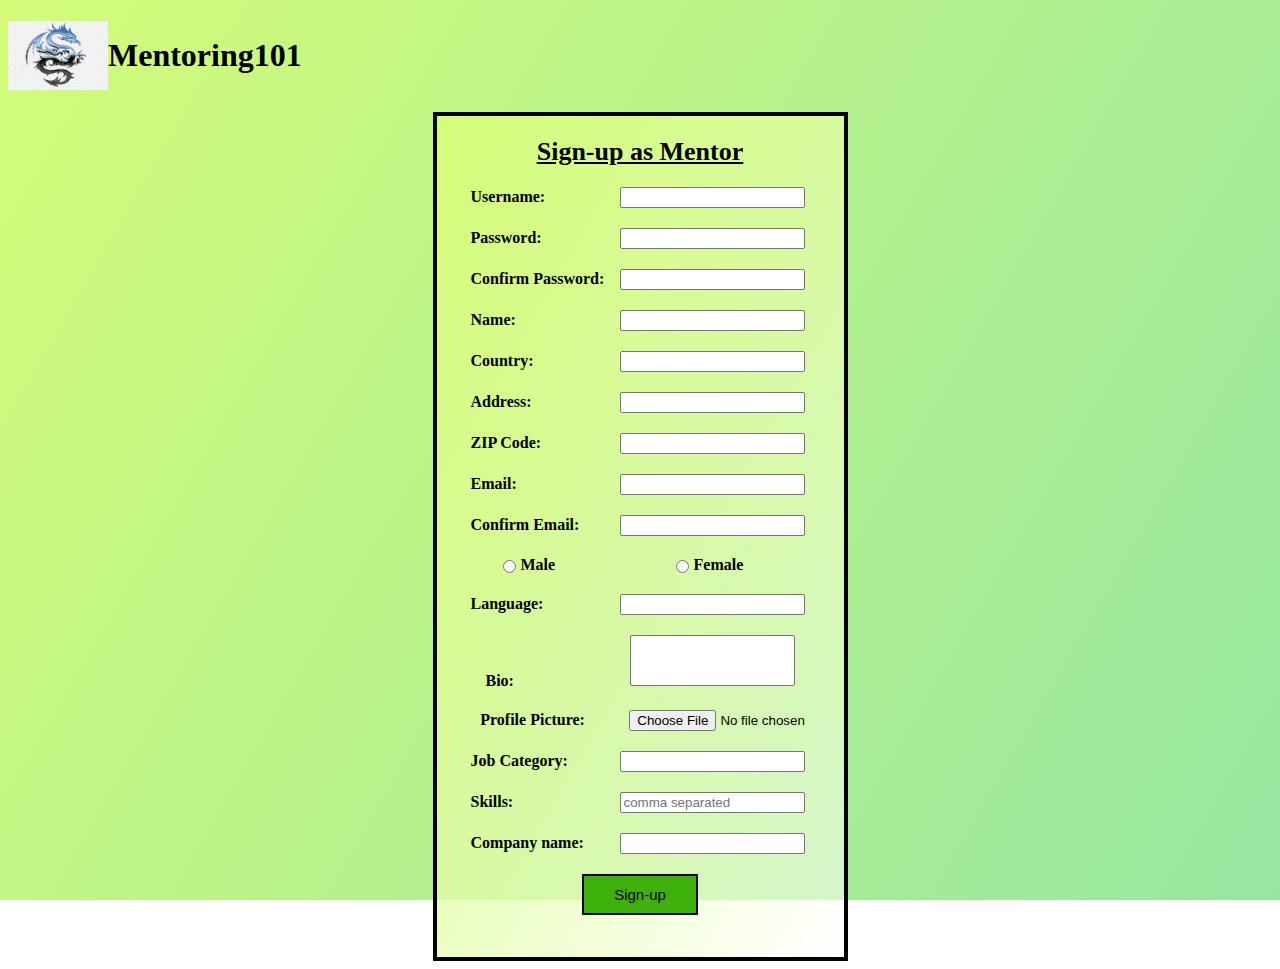
<file: mentorSignUp.html>
<!DOCTYPE html>
<link rel="stylesheet" href="CSS Files\mentee_style.css">
<link rel="stylesheet" href="CSS Files\general.css">
<script src="JS\Validate.js"></script>

<h1 div class="center_container">
    <img src="Photos\EPIC DRAGON.png" class="img_style">
    Mentoring101
</h1>

<body class=dragonBackground>
    <div class = "center1 loginBackround">
        <h4>
    
        <div class="font_style"><u> Sign-up as Mentor </u> </div>

    <div class="container ">  
     <form name = "MentorForm">
       <div> <label for=""> Username: </label> <input type="text" name="user_name" id=""  >  </div>

       <div id="unErrorM" class="verify"></div>
      
       <div> <label for=""> Password: </label> <input type="password" name="password" id=""  >  </div>

       <div id="passErrorM" class="verify"></div>
               
       <div> <label for=""> Confirm Password:</label> <input type="password" name="confirm_password" id=""  >  </div>

       <div id="passConfErrorM" class="verify"></div>

       <div> <label for=""> Name:</label> <input type="text" name="name" id=""  >  </div>

       <div id="nameErrorM" class="verify"></div>

       <div> <label for=""> Country:</label> <input type="text" name="country" id="" >  </div>

       <div id="countryErrorM" class="verify"></div>
               
       <div> <label for=""> Address:</label> <input type="text" name="adress" id="">  </div>

       <div id="addressErrorM" class="verify"></div>
       
       <div> <label for=""> ZIP Code:</label> <input type="text" name="zipcode" id="" >  </div> <!-- pattern="[0-9]{4}[A-Za-z]{2}" -->

       <div id="zipErrorM" class="verify"></div>
       
       <div> <label for=""> Email:</label> <input type="email" name="email" id="" >  </div>

       <div id="emailErrorM" class="verify"></div>
       
       <div> <label for=""> Confirm Email:</label> <input type="email" name="confirm_email" id="" >  </div>

       <div id="confEmailErrorM" class="verify"></div>
               
        <div class="right_sex">  <input name="sex_option" type="radio" value="Male"  /> <label class="label1" >Male</label>
        <br>
        <input name="sex_option" type="radio" value="Female" /> <label class="label1"  >Female</label>
        </div>

        <div id="sexErrorM" class="verify"></div>
       
       <div> <label for=""> Language:</label> <input type="text" name="Language" id=""   >  </div> <!--pattern="[A-Za-z]+"-->

       <div id="languageErrorM" class="verify"></div>
        
       <div > <label for="" class=""> Bio:</label>  <textarea name="bio" id="" cols="18" rows ="3" ></textarea>  </div>

       <div id="bioErrorM" class="verify"></div>
       
       <div class="margin"> <label for=""> Profile Picture: </label> <input type="file" name="picture" id="" accept=".png, .jpeg">  </div>
      
       <div> <label for=""> Job Category: </label> <input type="text" name="job_category" id=""  >  </div>

       <div id="jobErrorM" class="verify"></div>
       
       <div> <label for=""> Skills: </label> <input type="text" name="skills" id=""  placeholder="comma separated">  </div>
     
       <div id="skillErrorM" class="verify"></div>

       <div> <label for=""> Company name: </label> <input type="text" name="company_name" id=""  >  </div>
       
       <div id="companyErrorM" class="verify"></div>

      <div class="spacing"> 
            <button type="button"class="button1" onclick="validateFormMentor()"> Sign-up </button> 
      </div>
       
      </form>
    </div>   
    </h4>     
</div>
</body>
</file>
